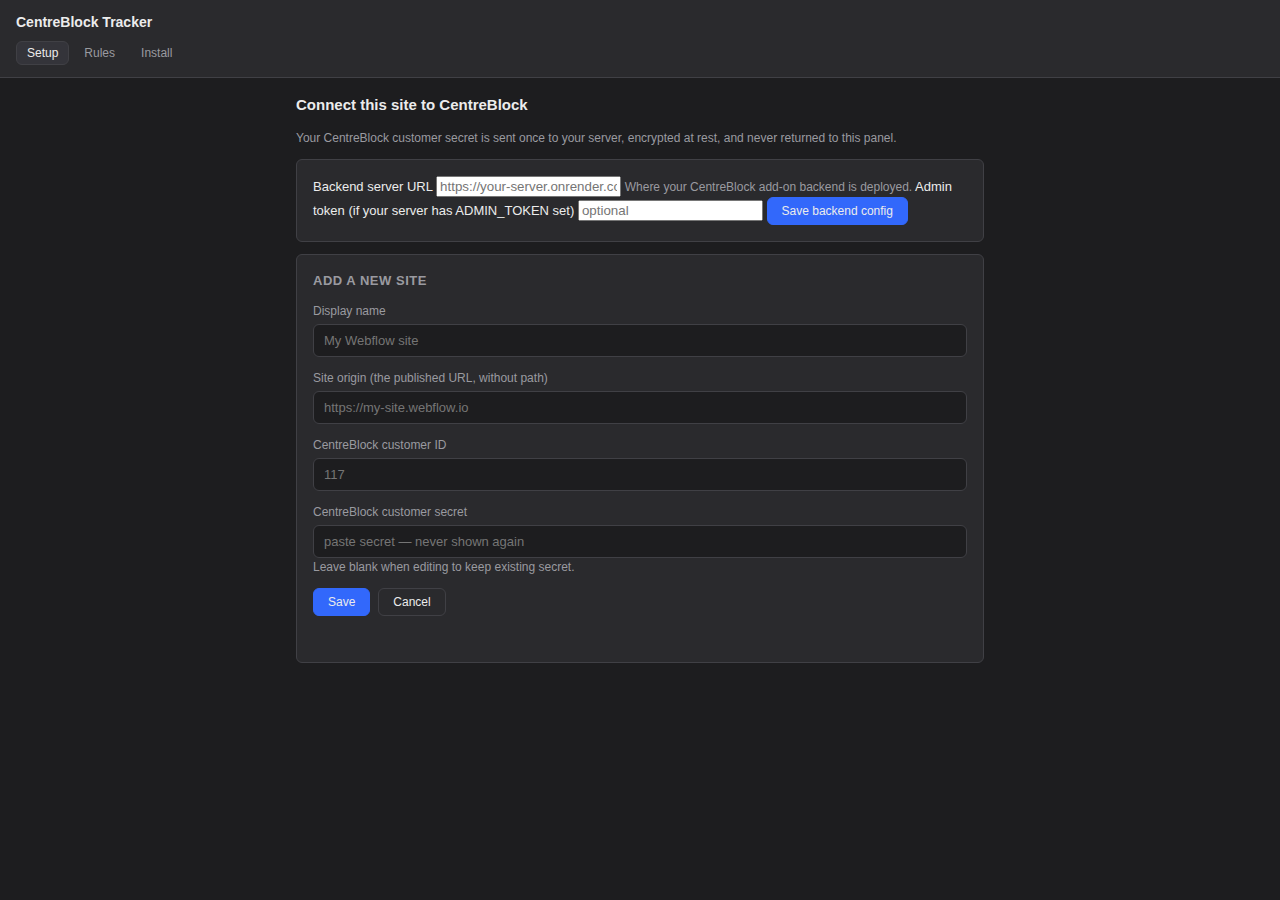
<file: webflow_extension/public/index.html>
<!DOCTYPE html>
<html lang="en">
<head>
<meta charset="UTF-8" />
<meta name="viewport" content="width=device-width, initial-scale=1.0" />
<title>CentreBlock Tracker</title>
<link rel="stylesheet" href="./styles.css" />
<!-- Webflow Designer Extension API — loaded by Webflow inside the iframe -->
</head>
<body>
  <header class="topbar">
    <h1>CentreBlock Tracker</h1>
    <nav class="tabs">
      <button data-view="setup"   class="tab active">Setup</button>
      <button data-view="rules"   class="tab">Rules</button>
      <button data-view="install" class="tab">Install</button>
    </nav>
  </header>

  <main>
    <!-- ─────────── SETUP VIEW ─────────── -->
    <section id="view-setup" class="view active">
      <h2>Connect this site to CentreBlock</h2>
      <p class="muted">
        Your CentreBlock customer secret is sent once to your server,
        encrypted at rest, and never returned to this panel.
      </p>

      <div class="card" id="server-config-card">
        <label>
          Backend server URL
          <input id="server-url" placeholder="https://your-server.onrender.com" />
          <small class="muted">Where your CentreBlock add-on backend is deployed.</small>
        </label>
        <label>
          Admin token (if your server has ADMIN_TOKEN set)
          <input id="admin-token" type="password" placeholder="optional" />
        </label>
        <button id="save-config" class="btn primary">Save backend config</button>
      </div>

      <div id="sites-list" class="card-list"></div>

      <form id="site-form" class="card form">
        <h3 id="site-form-title">Add a new site</h3>
        <input type="hidden" name="site_id" />
        <label>
          Display name
          <input name="name" placeholder="My Webflow site" required />
        </label>
        <label>
          Site origin (the published URL, without path)
          <input name="origin" placeholder="https://my-site.webflow.io" required />
        </label>
        <label>
          CentreBlock customer ID
          <input name="cb_customer_id" type="number" placeholder="117" required />
        </label>
        <label>
          CentreBlock customer secret
          <input name="cb_secret" type="password"
                 placeholder="paste secret — never shown again" />
          <small class="muted">Leave blank when editing to keep existing secret.</small>
        </label>
        <div class="row">
          <button type="submit" class="btn primary">Save</button>
          <button type="button" id="site-form-cancel" class="btn ghost">Cancel</button>
        </div>
        <div class="status" id="site-status"></div>
      </form>
    </section>

    <!-- ─────────── RULES VIEW ─────────── -->
    <section id="view-rules" class="view">
      <h2>Tracking rules</h2>

      <div class="card">
        <label>
          Select a site
          <select id="rules-site-select"></select>
        </label>
        <div class="row" style="margin-top:8px;">
          <button id="discover-pages" class="btn">Discover pages</button>
          <button id="reload-rules" class="btn ghost">Reload rules</button>
        </div>
      </div>

      <div id="pages-card" class="card" hidden>
        <h3>Pages found</h3>
        <div id="pages-list" class="chip-list"></div>
        <h3 id="elements-title" hidden>Elements on selected page</h3>
        <div id="elements-list" class="elements"></div>
      </div>

      <div class="card">
        <h3>Existing rules</h3>
        <div id="rules-list" class="rule-list"></div>
      </div>

      <div class="status" id="rules-status"></div>
    </section>

    <!-- ─────────── INSTALL VIEW ─────────── -->
    <section id="view-install" class="view">
      <h2>Install the beacon on your Webflow site</h2>
      <ol>
        <li>Open your Webflow project's <strong>Site Settings → Custom Code</strong>.</li>
        <li>In the <strong>Footer Code</strong> section, paste:</li>
      </ol>
      <pre id="beacon-snippet"><code>(configure backend URL in Setup first)</code></pre>
      <p class="muted">
        The beacon is "dumb" — it only reports clicked element selectors to your server.
        No CentreBlock URL, secret, or variable name ever reaches the visitor's browser.
      </p>
      <p>3. Publish your Webflow site. Clicks will start flowing to CentreBlock immediately.</p>
    </section>
  </main>

  <script src="./app.js"></script>
</body>
</html>
</file>
<file: webflow_extension/public/styles.css>
:root {
  --bg: #1d1d1f;
  --panel: #2a2a2d;
  --panel-2: #34343a;
  --border: #404045;
  --text: #ececec;
  --muted: #9a9aa0;
  --accent: #3268fb;
  --accent-hover: #4a7dff;
  --danger: #e34c4c;
  --success: #4caf50;
  --radius: 6px;
}

* { box-sizing: border-box; }

html, body {
  margin: 0;
  padding: 0;
  background: var(--bg);
  color: var(--text);
  font-family: -apple-system, BlinkMacSystemFont, "Segoe UI", Roboto, sans-serif;
  font-size: 13px;
  line-height: 1.5;
}

.topbar {
  position: sticky;
  top: 0;
  background: var(--panel);
  border-bottom: 1px solid var(--border);
  padding: 12px 16px;
  z-index: 10;
}
.topbar h1 {
  font-size: 14px;
  margin: 0 0 8px 0;
  font-weight: 600;
}

.tabs {
  display: flex;
  gap: 4px;
}
.tab {
  background: transparent;
  color: var(--muted);
  border: 1px solid transparent;
  padding: 4px 10px;
  border-radius: var(--radius);
  cursor: pointer;
  font-size: 12px;
}
.tab:hover { color: var(--text); }
.tab.active {
  background: var(--panel-2);
  color: var(--text);
  border-color: var(--border);
}

main {
  padding: 16px;
  max-width: 720px;
  margin: 0 auto;
}

.view { display: none; }
.view.active { display: block; }

h2 {
  font-size: 15px;
  font-weight: 600;
  margin: 0 0 4px 0;
}
h3 {
  font-size: 13px;
  font-weight: 600;
  margin: 0 0 8px 0;
  color: var(--muted);
  text-transform: uppercase;
  letter-spacing: 0.04em;
}

.muted { color: var(--muted); font-size: 12px; }

.card {
  background: var(--panel);
  border: 1px solid var(--border);
  border-radius: var(--radius);
  padding: 16px;
  margin: 12px 0;
}

.form label {
  display: block;
  margin: 12px 0;
  font-size: 12px;
  color: var(--muted);
}
.form label input,
.form label select {
  display: block;
  width: 100%;
  margin-top: 4px;
  padding: 8px 10px;
  background: var(--bg);
  color: var(--text);
  border: 1px solid var(--border);
  border-radius: var(--radius);
  font-size: 13px;
  font-family: inherit;
}
.form label input:focus { outline: 1px solid var(--accent); border-color: var(--accent); }

select {
  appearance: none;
  background-image: linear-gradient(45deg, transparent 50%, var(--muted) 50%),
                    linear-gradient(135deg, var(--muted) 50%, transparent 50%);
  background-position: calc(100% - 14px) 50%, calc(100% - 9px) 50%;
  background-size: 5px 5px;
  background-repeat: no-repeat;
  padding-right: 28px !important;
}

.row {
  display: flex;
  gap: 8px;
  flex-wrap: wrap;
  align-items: center;
}

.btn {
  background: var(--panel-2);
  color: var(--text);
  border: 1px solid var(--border);
  padding: 6px 14px;
  border-radius: var(--radius);
  cursor: pointer;
  font-size: 12px;
  font-family: inherit;
}
.btn:hover { background: var(--border); }
.btn.primary { background: var(--accent); border-color: var(--accent); }
.btn.primary:hover { background: var(--accent-hover); }
.btn.ghost { background: transparent; }
.btn.danger { color: var(--danger); }
.btn.small { padding: 3px 8px; font-size: 11px; }
.btn:disabled { opacity: 0.5; cursor: not-allowed; }

.status {
  margin-top: 12px;
  font-size: 12px;
  min-height: 18px;
}
.status.success { color: var(--success); }
.status.error { color: var(--danger); }

.card-list .card {
  display: flex;
  justify-content: space-between;
  align-items: center;
  margin: 8px 0;
  padding: 12px 14px;
}
.card-list .card .meta {
  display: flex;
  flex-direction: column;
  gap: 2px;
}
.card-list .card .name { font-weight: 600; }
.card-list .card .sub  { font-size: 11px; color: var(--muted); }

.chip-list {
  display: flex;
  flex-wrap: wrap;
  gap: 6px;
  margin-top: 8px;
}
.chip {
  background: var(--panel-2);
  border: 1px solid var(--border);
  padding: 4px 10px;
  border-radius: 999px;
  font-size: 11px;
  cursor: pointer;
}
.chip.active { background: var(--accent); border-color: var(--accent); }
.chip:hover { background: var(--border); }

.elements {
  margin-top: 12px;
  display: grid;
  gap: 6px;
  max-height: 320px;
  overflow-y: auto;
}
.element {
  display: flex;
  justify-content: space-between;
  align-items: center;
  padding: 8px 10px;
  background: var(--panel-2);
  border: 1px solid var(--border);
  border-radius: var(--radius);
}
.element .info {
  display: flex;
  flex-direction: column;
  gap: 2px;
  min-width: 0;
}
.element .info .txt {
  font-size: 12px;
  white-space: nowrap;
  overflow: hidden;
  text-overflow: ellipsis;
  max-width: 320px;
}
.element .info .sel {
  font-size: 10px;
  color: var(--muted);
  font-family: ui-monospace, Menlo, monospace;
  white-space: nowrap;
  overflow: hidden;
  text-overflow: ellipsis;
  max-width: 320px;
}

.rule-list {
  display: grid;
  gap: 6px;
}
.rule {
  display: flex;
  justify-content: space-between;
  align-items: center;
  padding: 8px 10px;
  background: var(--panel-2);
  border: 1px solid var(--border);
  border-radius: var(--radius);
}
.rule .info { min-width: 0; }
.rule .info .name {
  font-family: ui-monospace, Menlo, monospace;
  font-size: 12px;
}
.rule .info .sub {
  font-size: 10px;
  color: var(--muted);
  white-space: nowrap;
  overflow: hidden;
  text-overflow: ellipsis;
  max-width: 360px;
}

pre {
  background: var(--bg);
  border: 1px solid var(--border);
  border-radius: var(--radius);
  padding: 12px;
  overflow-x: auto;
  font-size: 12px;
  font-family: ui-monospace, Menlo, monospace;
}
code { font-family: ui-monospace, Menlo, monospace; font-size: 12px; }

ol, ul { padding-left: 20px; }
ol li, ul li { margin: 6px 0; }
</file>
